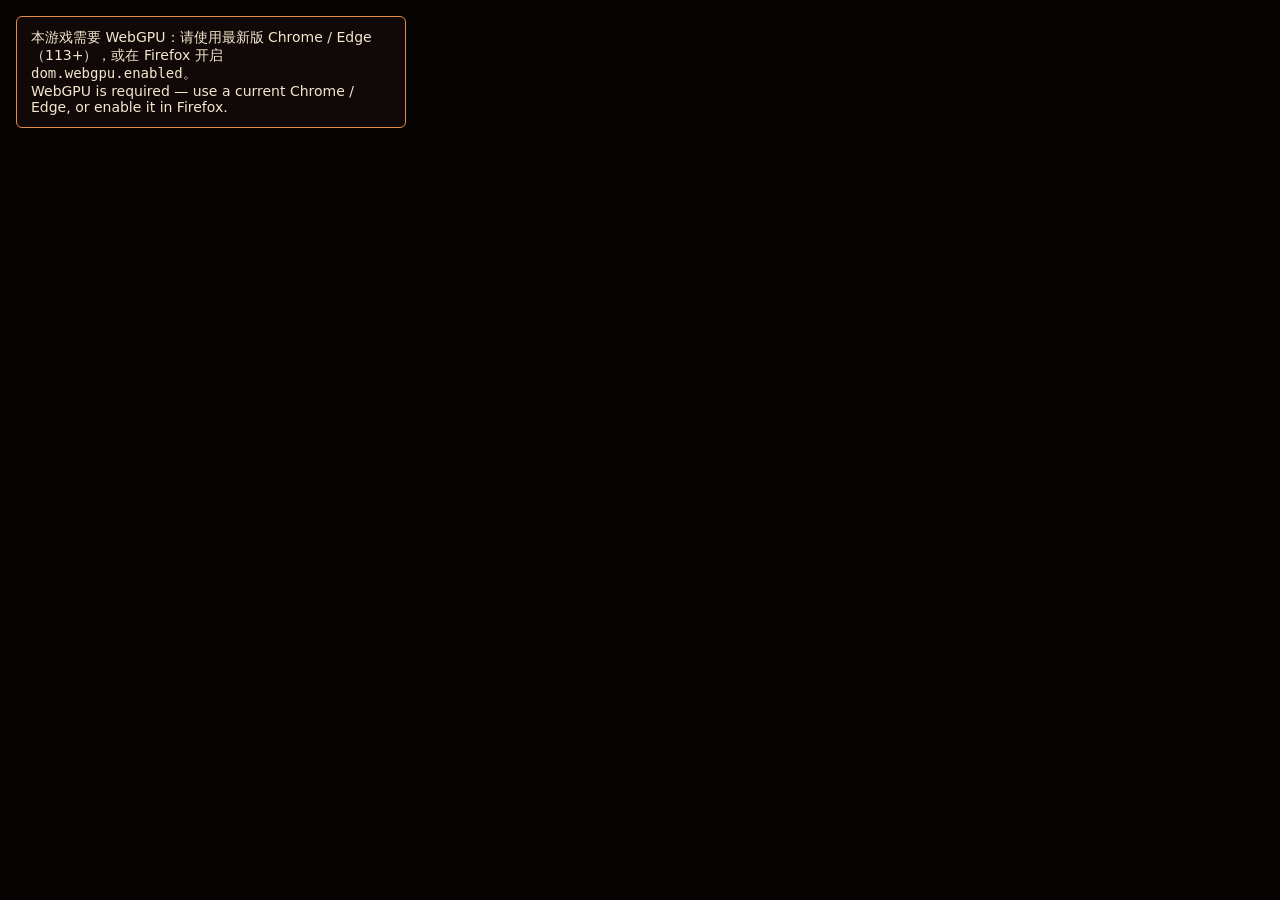
<file: index.html>
<!doctype html>
<html lang="zh-CN">
  <head>
    <meta charset="utf-8" />
    <meta name="viewport" content="width=device-width, initial-scale=1" />
    <title>Bevy Open ARPG</title>
    <link rel="icon" href="data:," />
    <link rel="stylesheet" href="styles.css" />
    <style>
      /* Loading overlay shown while the wasm bundle downloads + the engine boots. */
      #loading {
        position: fixed; inset: 0; z-index: 30; display: flex;
        flex-direction: column; align-items: center; justify-content: center; gap: 1.2rem;
        background: radial-gradient(circle at 50% 36%, #1f0f0a 0%, #120806 68%, #070303 100%);
        color: #f0dcc8; font-family: system-ui, sans-serif; text-align: center; padding: 2rem;
        transition: opacity .5s ease;
      }
      #loading.hidden { opacity: 0; pointer-events: none; }
      /* Smouldering rune ring — fits the dark-fantasy theme. */
      #loading .rune {
        width: 92px; height: 92px; border-radius: 50%;
        border: 2px solid rgba(255, 140, 60, .35); position: relative;
        box-shadow: 0 0 24px rgba(255, 110, 40, .25) inset;
      }
      #loading .rune::before {
        content: ""; position: absolute; inset: -2px; border-radius: 50%;
        background: conic-gradient(from 0deg, rgba(255,150,70,.55), rgba(255,150,70,0) 60%);
        animation: sweep 1.6s linear infinite;
      }
      #loading .rune::after {
        content: ""; position: absolute; left: 50%; top: 50%; width: 6px; height: 6px;
        margin: -3px 0 0 -3px; border-radius: 50%; background: #ffb36b;
        box-shadow: 0 0 10px #ff9b4a;
      }
      @keyframes sweep { to { transform: rotate(360deg); } }
      #loading .title {
        font-size: 2rem; font-weight: 800; letter-spacing: .16em; color: #ffb36b;
        text-shadow: 0 2px 0 rgba(0,0,0,.4);
      }
      #loading .bar {
        width: 280px; max-width: 64vw; height: 8px; border-radius: 6px;
        background: rgba(255,255,255,.10); overflow: hidden;
      }
      #loading .bar .fill {
        height: 100%; width: 8%; border-radius: 6px;
        background: linear-gradient(90deg, #ff7a2a, #ffd08a, #ff7a2a);
        transition: width .15s ease;
      }
      #loading .tip { font-size: .95rem; opacity: .85; min-height: 1.2em; }
      #loading .sub { font-size: .8rem; opacity: .5; letter-spacing: .05em; }
      #loading.error .rune::before { animation: none; }
      #loading.error .title { color: #ff8c6b; }
    </style>
  </head>
  <body>
    <canvas id="bevy-canvas"></canvas>
    <div id="loading">
      <div class="rune"></div>
      <div class="title">BEVY OPEN ARPG</div>
      <div class="bar"><div class="fill"></div></div>
      <div class="tip">加载中… / Loading…</div>
      <div class="sub">暗黑奇幻 ARPG · Chapter I "The Ashen Reliquary"</div>
    </div>
    <div id="unsupported" hidden>
      本游戏需要 WebGPU：请使用最新版 Chrome / Edge（113+），或在 Firefox 开启
      <code>dom.webgpu.enabled</code>。<br />
      WebGPU is required — use a current Chrome / Edge, or enable it in Firefox.
    </div>
    <script type="module">
      const buildId = "2bcbf1dcf2c1d363";

      const loading = document.getElementById("loading");
      const unsupported = document.getElementById("unsupported");
      const fill = document.querySelector("#loading .fill");
      const tip = document.querySelector("#loading .tip");
      const MB = (b) => (b / 1048576).toFixed(1);
      const setPct = (p) => {
        if (fill) fill.style.width = Math.max(4, Math.min(100, p)).toFixed(0) + "%";
      };
      const fail = (zh, en) => {
        loading.classList.add("error");
        if (tip) tip.textContent = `${zh} / ${en}`;
      };
      const hideLoading = () => {
        if (!loading || loading.classList.contains("hidden")) return;
        loading.classList.add("hidden");
        setTimeout(() => { loading.style.display = "none"; }, 600);
      };

      // Real wasm starts with the magic bytes \0asm — guards against a body that
      // didn't actually decompress to a module.
      const isWasm = (ab) => {
        if (!ab || ab.byteLength < 8) return false;
        const h = new Uint8Array(ab, 0, 4);
        return h[0] === 0 && h[1] === 0x61 && h[2] === 0x73 && h[3] === 0x6d;
      };

      // Stream the raw gzip artifact (GitHub Pages serves it verbatim, so
      // bytes-received == Content-Length == the real transfer → honest
      // progress), then inflate it in the browser.
      async function downloadWasm(url) {
        if (typeof DecompressionStream !== "function") return null;
        let resp;
        try { resp = await fetch(url); } catch (_) { return null; }
        if (!resp.ok || !resp.body) return null;
        const total = +(resp.headers.get("Content-Length") || 0);
        let received = 0;
        const meter = new TransformStream({
          transform(chunk, ctrl) {
            received += chunk.length;
            if (total) setPct((received / total) * 100);
            if (tip)
              tip.textContent = total
                ? `下载 ${MB(received)} / ${MB(total)} MB`
                : `下载 ${MB(received)} MB`;
            ctrl.enqueue(chunk);
          },
        });
        try {
          const stream = resp.body
            .pipeThrough(meter)
            .pipeThrough(new DecompressionStream("gzip"));
          const ab = await new Response(stream).arrayBuffer();
          return isWasm(ab) ? ab : null;
        } catch (_) {
          return null;
        }
      }

      // Bevy's winit escapes its run loop by throwing this; the app IS running.
      const isControlFlow = (e) => `${e}`.includes("Using exceptions for control flow");

      async function boot() {
        const { default: init } = await import(`./pkg/bevy_open_arpg.js?v=${buildId}`);
        // 1) progress-tracked gzip stream; 2) fall back to wasm-bindgen's own fetch.
        const bytes = await downloadWasm(`./pkg/bevy_open_arpg_bg.wasm.gz?v=${buildId}`);
        setPct(100);
        if (tip) tip.textContent = "初始化引擎… / Starting engine…";
        if (bytes) {
          await init({ module_or_path: bytes });
        } else {
          await init({ module_or_path: `./pkg/bevy_open_arpg_bg.wasm?v=${buildId}` });
        }
      }

      // Require an actual WebGPU adapter (not just navigator.gpu presence).
      const adapter = "gpu" in navigator ? await navigator.gpu.requestAdapter() : null;
      if (!adapter) {
        unsupported.hidden = false;
        hideLoading();
      } else {
        boot()
          .then(() => {
            // Reached only if init resolves without the control-flow throw; the
            // engine is up — fade the loader once the first frames have rendered.
            setTimeout(hideLoading, 800);
          })
          .catch((e) => {
            if (isControlFlow(e)) {
              setTimeout(hideLoading, 800);
              return;
            }
            console.error("boot failed:", e);
            fail("加载失败，请刷新重试", "Load failed — please reload");
          });
        // Safety net: never leave the loader stuck over a running game.
        setTimeout(hideLoading, 20000);
      }
    </script>
  </body>
</html>
</file>
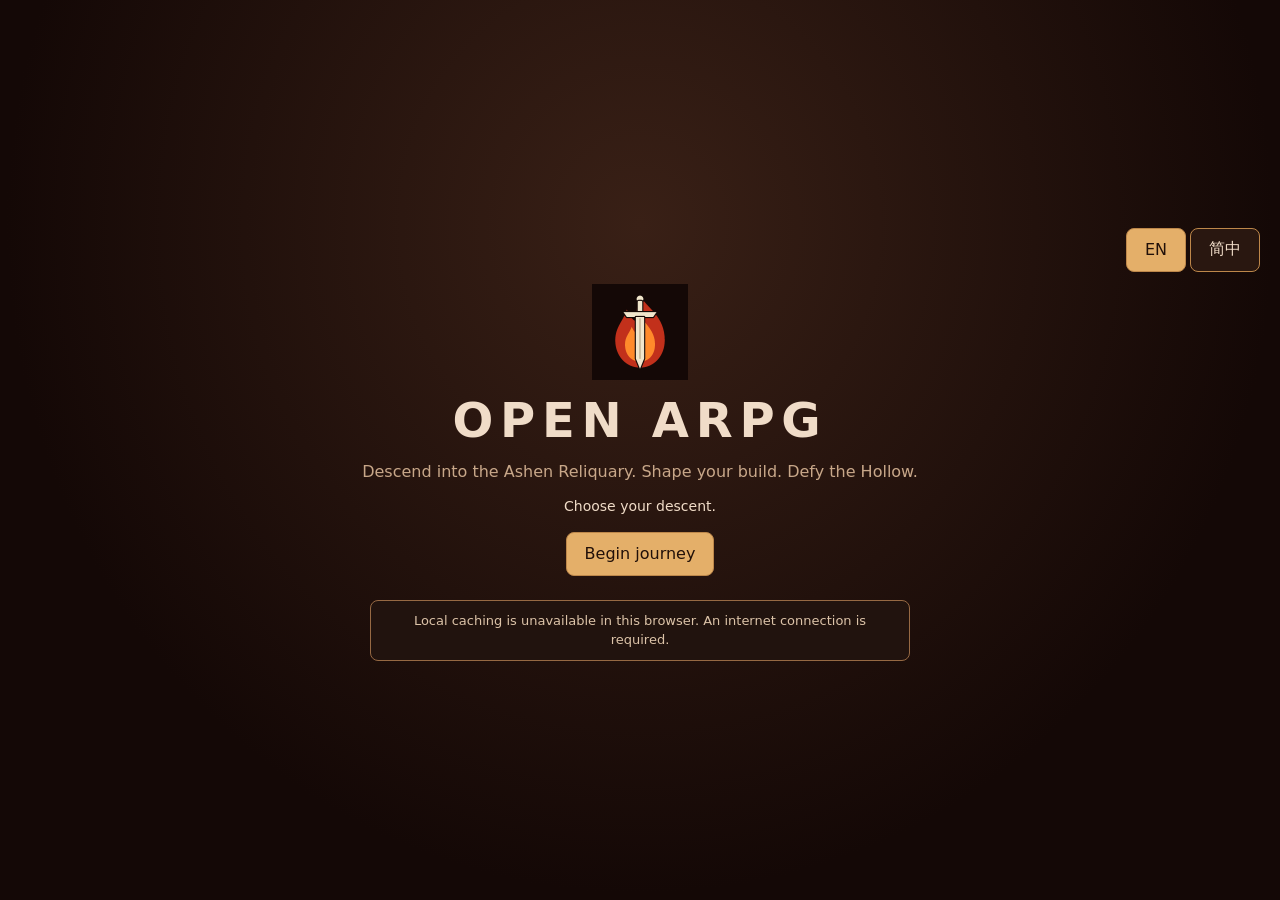
<file: web/index.html>
<!doctype html>
<html lang="en">
<head>
  <meta charset="utf-8">
  <meta name="viewport" content="width=device-width, initial-scale=1, viewport-fit=cover">
  <title>Open ARPG</title>
  <meta name="theme-color" content="#140806">
  <meta name="mobile-web-app-capable" content="yes">
  <meta name="apple-mobile-web-app-capable" content="yes">
  <meta name="apple-mobile-web-app-title" content="Open ARPG">
  <link rel="icon" href="./icons/icon-192.png">
  <link rel="apple-touch-icon" href="./icons/icon-180.png">
  <link rel="manifest" href="./manifest.webmanifest">
  <link rel="stylesheet" href="./pwa.css">
  <link rel="stylesheet" href="./game-cache.css">
  <link rel="stylesheet" href="./styles.css">
</head>
<body>
  <canvas id="bevy-canvas"></canvas>
  <main id="loading">
    <nav id="language-switch" aria-label="Language"><button data-language="en">EN</button><button data-language="zh-CN">简中</button></nav>
    <img class="rune" src="./icons/icon-192.png" width="96" height="96" alt="">
    <h1>OPEN ARPG</h1>
    <p id="intro"></p>
    <p id="status" role="status"></p>
    <button id="start" type="button"></button>
    <section id="cache-card"><p id="cache-status" role="status"></p><progress id="cache-progress" hidden></progress><div id="cache-actions"><button id="cache-update" hidden></button><button id="cache-later" hidden></button></div></section>
    <section id="install-card" hidden><p id="install-summary"></p><button id="install-button" class="install-action"><span id="install-label"></span></button></section>
  </main>
  <dialog id="install-dialog" aria-labelledby="install-title"><h2 id="install-title"></h2><ol id="install-steps"></ol><p id="install-note"></p><button id="install-close" class="install-action"></button></dialog>
  <script type="module">
    import {boot} from './launcher.js';
    const buildId = "f2c3af6019db1489";
    boot(buildId);
  </script>
</body>
</html>
</file>
<file: styles.css>
html,
body {
  width: 100%;
  height: 100%;
  margin: 0;
  overflow: hidden;
  background: #070303;
}

#bevy-canvas {
  display: block;
  width: 100vw;
  height: 100vh;
}

#unsupported {
  position: fixed;
  inset: 16px auto auto 16px;
  max-width: 360px;
  padding: 12px 14px;
  border: 1px solid #e58d44;
  border-radius: 6px;
  color: #f5e6ce;
  background: rgba(18, 10, 8, 0.92);
  font: 14px system-ui, sans-serif;
}
</file>
<file: web/pwa.css>
[hidden] { display: none !important; }
#loading { overflow-y: auto; align-items: safe center; }
#install-card { margin: 16px auto 0; padding: 12px 16px; max-width: 440px; border: 1px solid #b98f47; border-radius: 12px; background: #102631; }
#install-card p { margin: 4px 0 10px; color: #adc3c9; font-size: 14px; }
.install-action { min-height: 44px; padding: 8px 18px; border: 1px solid #e7b85e; border-radius: 6px; background: #e7b85e; color: #162126; font: inherit; font-weight: bold; cursor: pointer; }
.install-action svg { width: 20px; height: 20px; vertical-align: middle; margin-right: 8px; }
#install-dialog { width: min(440px, calc(100vw - 32px)); max-height: calc(100dvh - 24px); overflow-y: auto; padding: 24px; border: 1px solid #b98f47; border-radius: 14px; background: #10202b; color: #fff4d6; font-family: system-ui, sans-serif; }
#install-dialog::backdrop { background: #000b; }
#install-dialog h2 { margin: 0 0 14px; }
#install-steps { padding-left: 24px; color: #c6d3d8; line-height: 1.6; }
#install-steps li { padding: 6px 0; }
#install-note { color: #adc3c9; font-size: 14px; }
#install-dialog button { width: 100%; }
#rotate { pointer-events: none; }
body:not(.playing) #rotate { display: none; }
@media (max-height: 540px) and (orientation: landscape) {
  #loading { padding: 12px max(18px, env(safe-area-inset-right)) 12px max(18px, env(safe-area-inset-left)); }
  #loading .panel { width: min(760px, 100%); padding-top: 0; }
  .sigil { width: 30px; height: 30px; margin-bottom: 12px; }
  h1 { font-size: clamp(22px, 4vw, 36px); letter-spacing: .04em; }
  .subtitle { margin: 4px 0 8px; font-size: 11px; }
  #status { margin: 8px 0; font-size: 13px; }
  #start { min-height: 44px; margin: 0; }
  .progress { margin-top: 8px; }
  .hint { margin: 6px 0; font-size: 11px; }
  #install-card { display: flex; align-items: center; gap: 12px; justify-content: center; margin-top: 10px; padding: 8px 12px; max-width: 580px; }
  #install-card p { text-align: left; margin: 0; flex: 1; }
  .language-switch { top: 8px; right: max(8px, env(safe-area-inset-right)); }
  .language-switch button { min-height: 44px; min-width: 44px; padding: 0 8px; }
}
@media (orientation: portrait) {
  #loading .panel { padding-top: 58px; }
  h1 { font-size: clamp(26px, 8vw, 42px); }
}
</file>
<file: web/game-cache.css>
#cache-card { max-width: 540px; margin: 12px auto; padding: 10px 14px; border: 1px solid #40616c; border-radius: 8px; background: #0d202c; }
#cache-status { margin: 0; color: #bed5da; font-size: 13px; line-height: 1.5; }
#cache-actions { display: flex; justify-content: center; flex-wrap: wrap; gap: 8px; }
#cache-actions button { min-height: 44px; padding: 7px 16px; margin-top: 8px; border: 1px solid #e7b85e; border-radius: 5px; background: #e7b85e; color: #162126; font: inherit; font-size: 14px; font-weight: bold; cursor: pointer; }
#cache-actions #cache-later { background: transparent; color: #e7b85e; }
#cache-actions button:focus-visible { outline: 2px solid white; outline-offset: 2px; }
#cache-progress { display: block; width: 100%; height: 8px; margin-top: 8px; accent-color: #2cb0c0; }
@media (max-height: 540px) and (orientation: landscape) {
  #cache-card { margin: 8px auto; padding: 6px 12px; }
  #cache-status { font-size: 12px; }
}
#downloads-dialog { box-sizing: border-box; width: min(560px, calc(100vw - 24px)); max-height: calc(100dvh - 24px); overflow-y: auto; border: 1px solid #c8a05b; border-radius: 12px; padding: 24px; background: #0d202c; color: #e9e4d4; font-family: inherit; }
#downloads-dialog::backdrop { background: rgb(0 0 0 / .75); }
#downloads-dialog h2 { margin: 0 0 16px; font-size: 24px; }
#downloads-dialog p { font-size: 14px; line-height: 1.5; }
#downloads-note { color: #9fb5bd; }
#downloads-meter { width: 100%; accent-color: #2cb0c0; }
.downloads-actions { display: flex; flex-wrap: wrap; gap: 10px; margin-top: 18px; }
.downloads-actions button { min-height: 44px; border: 1px solid #c8a05b; border-radius: 6px; padding: 10px 14px; background: transparent; color: #e9e4d4; font: inherit; cursor: pointer; }
.downloads-actions button:disabled { opacity: .45; cursor: default; }
.downloads-actions #downloads-confirm { background: #e7b85e; color: #162126; font-weight: bold; }
.downloads-actions button:focus-visible { outline: 2px solid white; outline-offset: 3px; }
@media (max-height: 540px) { #downloads-dialog { padding: 16px; } #downloads-dialog h2 { font-size: 20px; margin-bottom: 8px; } .downloads-actions { margin-top: 10px; } }
</file>
<file: web/styles.css>
:root {color-scheme:dark;font-family:system-ui,sans-serif;color:#f0dcc8;background:#140806}
* {box-sizing:border-box}
html,body {width:100%;height:100%;margin:0;overflow:hidden;overscroll-behavior:none}
#bevy-canvas {display:block;width:100%!important;height:100%!important;outline:none;touch-action:none}
#loading {position:fixed;inset:0;z-index:30;overflow:auto;display:flex;flex-direction:column;align-items:center;justify-content:safe center;gap:12px;padding:max(18px,env(safe-area-inset-top)) max(20px,env(safe-area-inset-right)) max(18px,env(safe-area-inset-bottom)) max(20px,env(safe-area-inset-left));background:radial-gradient(ellipse at 50% 25%,#392016,#140806 70%);text-align:center}
[hidden] {display:none!important}
#language-switch {align-self:flex-end;display:flex;gap:4px}
button {font:inherit;min-height:44px;border:1px solid #bd874a;border-radius:8px;background:#291710;color:#f0dcc8;padding:10px 18px;cursor:pointer;touch-action:manipulation}
button:focus-visible {outline:2px solid #fff;outline-offset:3px}
button[aria-pressed=true],#start {background:#e4af69;color:#211009}
button:disabled {opacity:.6;cursor:wait}
.rune {width:96px;height:96px;object-fit:contain}
h1 {font-size:clamp(24px,5vw,48px);letter-spacing:.14em;margin:0}
p {margin:0;line-height:1.5}
#intro {color:#c8a789;max-width:580px}
#status {min-height:24px;font-size:14px}
#cache-card,#install-card {width:min(540px,100%)}
#cache-card,#downloads-dialog,#install-card,#install-dialog {background:#21130e;border-color:#966943}
#cache-status {color:#dcc3a8}
#downloads-dialog::backdrop,#install-dialog::backdrop {background:#000b}
@media(max-height:500px) and (orientation:landscape){#loading{gap:7px;padding-top:8px;padding-bottom:8px}.rune{display:none}#language-switch{position:absolute;right:max(16px,env(safe-area-inset-right));top:8px}h1{font-size:26px}#intro{max-width:70%;font-size:13px}#cache-card{margin:0}#install-card{margin:0}}
@media(prefers-reduced-motion:reduce){*{scroll-behavior:auto!important}}
</file>
